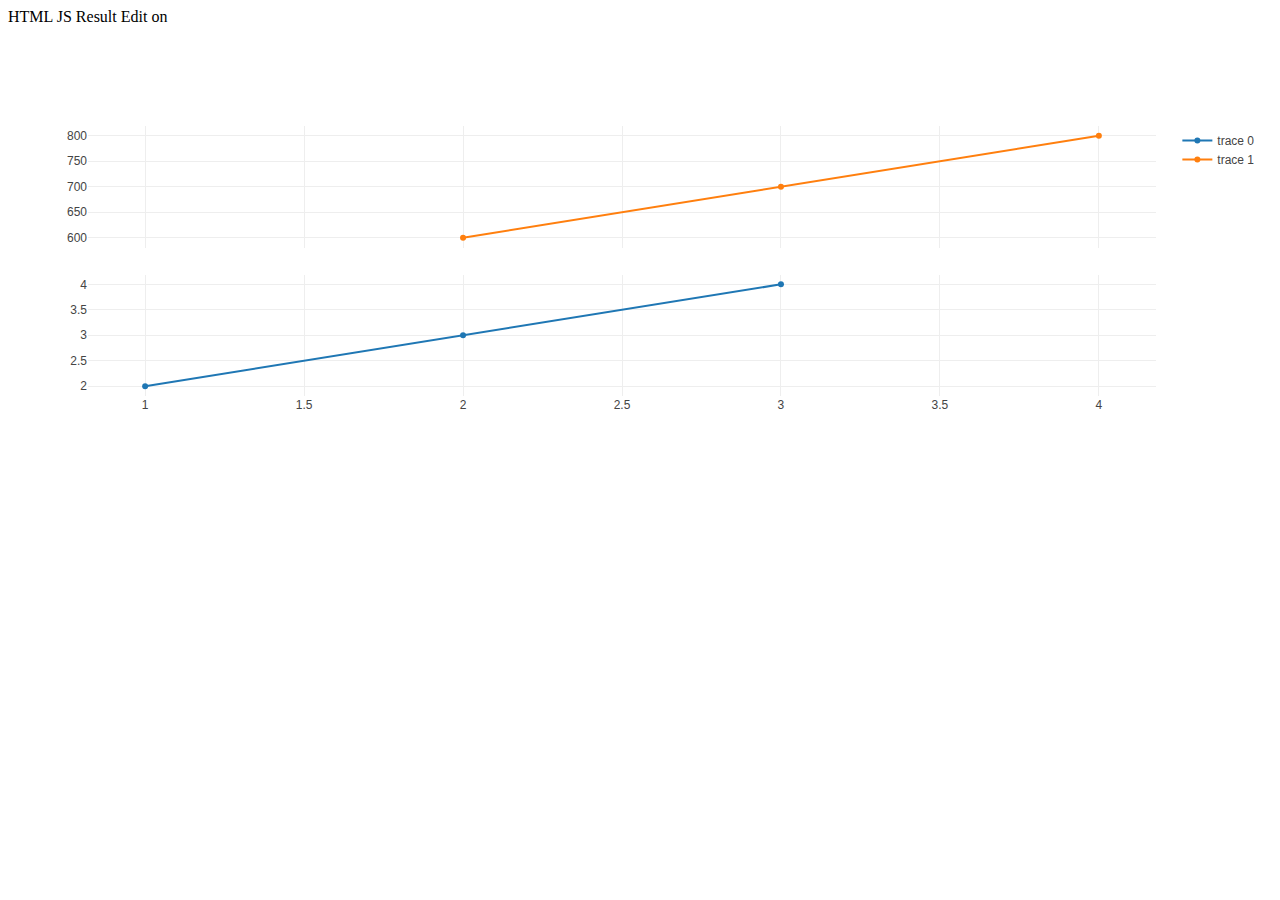
<file: public_html/tictactoe/testPlots.html>
HTML   JS  Result
Edit on
<head>
    <!-- Plotly.js -->
    <script src="https://cdn.plot.ly/plotly-latest.min.js"></script>
</head>

<body>

<div id="myDiv"><!-- Plotly chart will be drawn inside this DIV --></div>
<script>

    var trace1 = {
        x: [1, 2, 3],
        y: [2, 3, 4],
        type: 'scatter'
    };

//    var trace2 = {
//        x: [20, 30, 40],
//        y: [5, 5, 5],
//        xaxis: 'x2',
//        yaxis: 'y',
//        type: 'scatter'
//    };

    var trace3 = {
        x: [2, 3, 4],
        y: [600, 700, 800],
        xaxis: 'x',
        yaxis: 'y3',
        type: 'scatter'
    };
//
//    var trace4 = {
//        x: [4000, 5000, 6000],
//        y: [7000, 8000, 9000],
//        xaxis: 'x4',
//        yaxis: 'y4',
//        type: 'scatter'
//    };

    var data = [trace1, trace3];

    var layout = {
//        xaxis: {domain: [0, 1]},
        yaxis: {domain: [0, 0.45]},
//        xaxis4: {
//            domain: [0.55, 1],
//            anchor: 'y4'
//        },
//        xaxis2: {domain: [0.55, 1]},
        yaxis3: {domain: [0.55, 1]},
//        yaxis4: {
//            domain: [0.55, 1],
//            anchor: 'x4'
//        }
    };

    Plotly.newPlot('myDiv', data, layout);
</script>
</body>
</file>
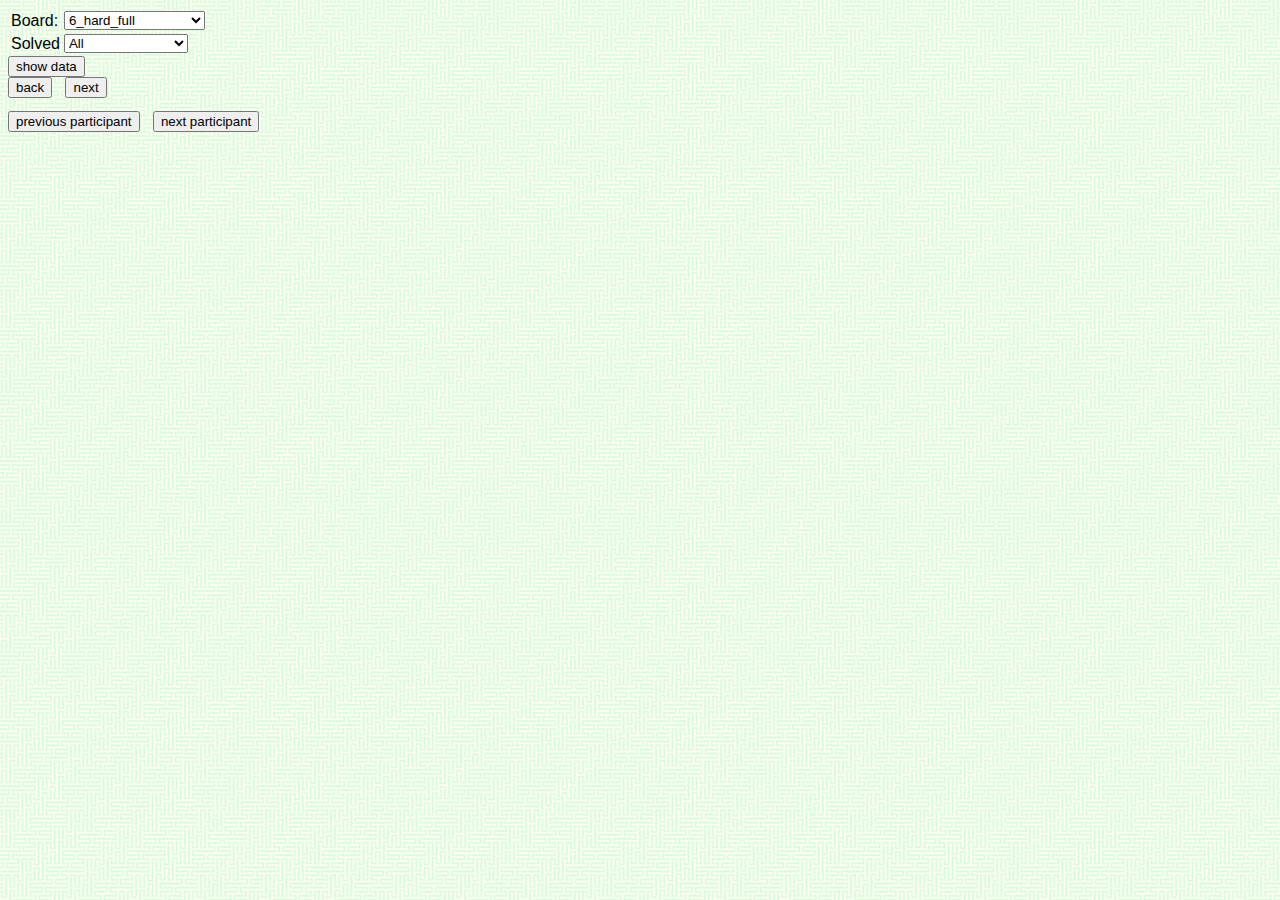
<file: public_html/tictactoe/ttt-viewer.html>
<head>
    <!-- Plotly.js -->


    <script src="../jquery-1.8.2.min.js"></script>
    <script src="https://cdn.plot.ly/plotly-latest.min.js"></script>
    <script src="tictactoe-widget-view.js"></script>
    <script src="ttt-viewer.js"></script>
    <link rel="stylesheet" href="tictactoe.css">
    <link rel="stylesheet" type="text/css" href="../experiment-style.css" />



    <script src="../jcanvas.min.js"></script>

    <script src="../generic-tools.js"></script>
    <script src="../experiment-tools.js"></script>

</head>

<body>
<div id="menu">
    <table>
        <tr>
            <td><p>Board:</p></td>
            <td> <select id="board">
                <option value="6_hard_full">6_hard_full</option>
                <option value="6_hard_pruned">6_hard_pruned</option>
                <option value="6_easy_full">6_easy_full</option>
                <option value="6_easy_pruned">6_easy_pruned</option>
                <option value="10_easy_full">10_easy_full</option>
                <option value="10_easy_pruned">10_easy_pruned</option>
                <option value="10_medium_full">10_medium_full</option>
                <option value="10_medium_pruned">10_medium_pruned</option>
            </select>
            </td>
        </tr>
        <tr>
            <td><p>Solved</p> </td>
            <td> <select id="solved">
                <option value="all">All</option>
                <option value="solvedCorrect" >solved_correct</option>
                <option value="validatedCorrect" >validated_correct</option>
                <option value="wrong" >wrong</option>
            </select>
            </td>
        </tr>

    </table>

</div>
<div id="btn"><button onclick="draw_chart();">show data</button></div>
<div id="myDivTimes"><!-- Plotly chart will be drawn inside this DIV --></div>
<div id="myDiv"><!-- Plotly chart will be drawn inside this DIV --></div>
<div id="boardContainer">
<div id="boardDiv">

</div>
<div id="prevMove" style="float: left; margin-right: 10pt"><button onclick="prev_move();">back</button></div>
<div id="nextMove"><button onclick="next_move();">next</button></div>
</div>
<div style="margin-top: 10pt; margin-bottom: 10pt">
    <div id="prevUser" style="float: left; margin-right: 10pt"><button onclick="prev_user();">previous participant</button></div>
    <div id="nextUser" ><button onclick="next_user();">next participant</button></div>
</div>
<script>


//    var myPlot = document.getElementById('myDiv'),
//            d3 = Plotly.d3,
//            N = 16,
//            x = d3.range(N),
//            y = d3.range(N).map( d3.random.normal() ),
//            data = [ { x:x, y:y, type:'scatter',
//                mode:'markers', marker:{size:16} } ],
//            layout = {
//                hovermode:'closest',
//                title:'Click on Points',
//            'shapes':     [
//                {'type': 'line',
//            'x0': 1,
//            'y0': 0,
//            'x1': 1,
//            'y1': 2,
//            'line': {
//                'color': 'rgb(50, 171, 96)',
//                'width': 4,
//                'dash': 'dashdot',
//    },},]
//            };
//
//    Plotly.newPlot('myDiv', data, layout);
//
//    myPlot.on('plotly_click', function(data){
//        var pts = '';
//        alert(data.points[0].x);
//        for(var i=0; i < data.points.length; i++){
//            pts = 'x = '+data.points[i].x +'\ny = '+
//                    data.points[i].y.toPrecision(4) + '\n\n';
//
//        }
//        alert('Closest point clicked:\n\n'+pts);
//    });
</script>
</body>
</file>
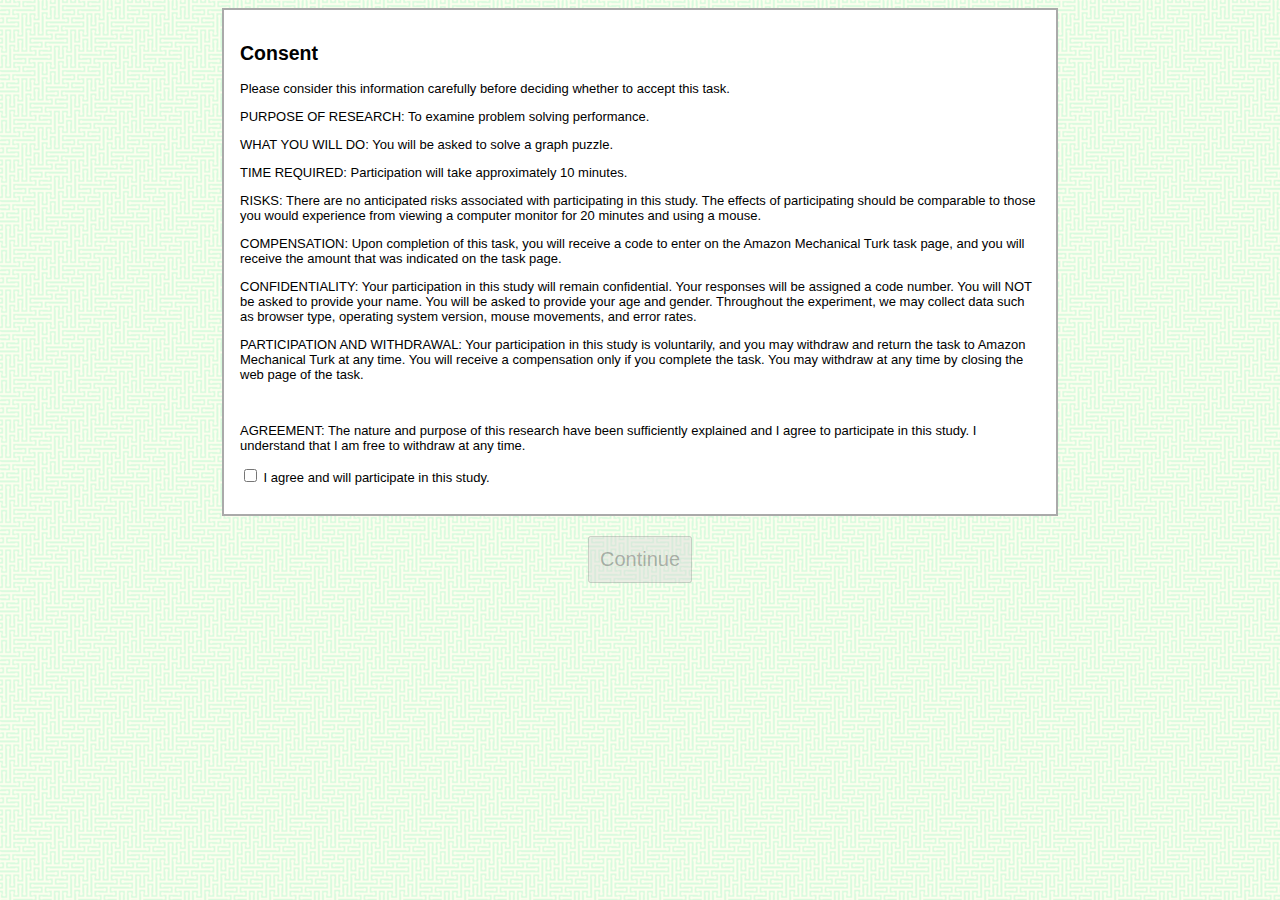
<file: public_html/vertexcover/vertexcoverGroup.html>
<!DOCTYPE HTML>
<html>
	<head>
		<script type="text/javascript" src="../jquery-1.8.2.min.js" ></script>
		<script type="text/javascript" src="../generic-tools.js" ></script>
		<script type="text/javascript" src="../experiment-tools.js" ></script>
		<script type="text/javascript" src="../browserid.js" ></script>

		<script type="text/javascript" src="vertexcoverGroup.js" ></script>

   		<link rel="stylesheet" type="text/css" href="../experiment-style.css" /> 		
		<link rel="stylesheet" type="text/css" href="vertexcover.css" />

		<title>Vertex Cover</title>
	</head>
	<body >
		<div id="consent" class="page">
			<div class = "intro">

					<h2> Consent</h2>

				<p>
					Please consider this information carefully before deciding whether to accept this task.
				</p>
				<p>
					PURPOSE OF RESEARCH: To examine problem solving performance.
				</p>
				<p>
					WHAT YOU WILL DO: You will be asked to solve a graph puzzle.
				</p>
				<p>
					TIME REQUIRED: Participation will take approximately 10 minutes.
				</p>
				<p>
					RISKS: There are no anticipated risks associated with participating in this study. The effects of participating should be comparable to those you would experience from viewing a computer monitor for 20 minutes and using a mouse.
				</p>
				<p>
					COMPENSATION: Upon completion of this task, you will receive a code to enter on the Amazon Mechanical Turk task page, and you will receive the amount that was indicated on the task page.
				</p>
				<p>
					CONFIDENTIALITY: Your participation in this study will remain confidential. Your responses will be assigned a code number. You will NOT be asked to provide your name. You will be asked to provide your age and gender.
					Throughout the experiment, we may collect data such as browser type, operating system version, mouse movements, and error rates.
				</p>
				<p>
					PARTICIPATION AND WITHDRAWAL: Your participation in this study is voluntarily, and you may withdraw and return the task to Amazon Mechanical Turk at any time. You will receive a compensation only if you complete the task. You may withdraw at any time by closing the web page of the task.
				</p>
				<p>
					&nbsp;
				</p>
				<p>
					AGREEMENT: The nature and purpose of this research have been sufficiently explained and I agree to participate in this study. I understand that I am free to withdraw at any time.
				</p>
				<p>
					<input type="checkbox" id="consentagree" onclick="onCheckbox()">
					I agree and will participate in this study.
				</p>
			</div>
		</div>
		<div id="demographics" class="page">
			<div class="intro demographics">
		
			
				<h2>First a Few Questions</h2>
				
				<table> 
					<tr>
						<td><p>Age</p></td>
						<td><input type="text" id="age" size="40" /></td>
					</tr>
					<tr>
						<td><p>Gender</p></td>
						<td> <select id="gender">
							<option value=""></option>					
							<option value="male">male</option>
							<option value="female">female</option>
							</select>
						</td>
					</tr>
					<tr>
						<td><p>Education</p> </td>
						<td> <select id="education">
							  <option value="">Select one...</option>
							  <option value="0" >Less than High School</option>
							  <option value="1" >High School/GED</option>
							  <option value="2" >College</option>
							  <option value="3" >Graduate Degree</option>				
							</select>
						</td>				
					</tr>
					<tr>
					</tr>
				</table>
		
			</div> 
		</div> 
		<div id="instructions" class="page">
			<div class="intro">
				<h1>
					Instructions - the vertex cover problem
				</h1>
				<p>In this task you will solve a graph problem called the "vertex cover". After solving the problem on your own, you will see solutions proposed by other people. 
					You will then have a chance to vote for your final solution, which could be either your own solution or one of the solutions proposed by other people.</p>
				
				<p>	 This tutorial explains
				the problem and how to use the interface to work on your solution. Please read the tutorial carefully.
				The tutorial will be followed by a short quiz to make sure you understand the task. If you do not pass the quiz, the tutorial will be shown again until you pass the quiz.</p>
				
				<p>
					In the vertex cover problem, your goal is to find a set of vertices (nodes) in a graph
					that together "cover" all of the edges in the graph. An edge is considered "covered" if it is 
					connected to at least one vertex in the graph. To solve the problem you will interact with
					a graph interface, as shown here (note, you might see a different graph):
				</p> 
				<img src="images/tutorial/vc1.png" alt="vc1">
				
				<p>
				Initially, as shown in the above figure, all of the vertices are colored red. 
				When clicking on a vertex its color changes to green and the edges connected to it are considered "covered" and become thicker, 
				as shown below for the vertex at the top right corner. Note that the vertex is now green, and the three edges connected to it
				are thicker.
				</p> 
				<img src="images/tutorial/vc2.png" alt="vc1">

				<p>
				The vertices you choose (shown in green) comprise the vertices set of your solution.
				The goal is to choose vertices such that all edges in the graph are covered (visually, the covered edges will appear thicker and each of them would be connected to at least one green vertex).
				For example, this graph is a valid solution to the vertex cover problem since all edges are connected to at least one vertex in the graph.
				</p> 
				<img src="images/tutorial/vc3.png" alt="vc1">
				
				<p>
				In contrast, this solution is incorrect, because one edge (the diagonal connecting the two red vertices) was left uncovered since it is not connected to any of the green vertices. Visually you can see the edge line is thinner than the connected edges:
				</p> 
				<img src="images/tutorial/vc4.png" alt="vc1">
				<p>
				You can explore the graph freely and change your choice of vertices.
				If you click a chosen (green) vertex, it will become red again, and it will not be included in the vertex set representing your solution.
				</p> 
				
				<p>
				In this task you will be asked to find a vertex cover of a certain size, meaning that your vertex set should include a certain number of vertices.
				For example, this vertex cover solution is of size 3, since it includes 3 (green) vertices that together cover all edges in the graph.
				</p> 
				<img src="images/tutorial/vc5.png" alt="vc1">	
				
				<p>
				This graph below is also a solution to the vertex cover problem, but it is of size 4, as it includes all four vertices :
				</p> 
				<img src="images/tutorial/vc6.png" alt="vc1">	
				
				<p>
					Your solution will be considered correct, only if the set of vertices you have chosen (the green vertices)
					"cover" all of the edges, and your set includes the requested number of vertices corresponding to the size of the vertex cover.
					For example, if the task was to find a vertex cover of size 4, then the last graph shown above represents a correct solution.
					However, if the task was to find a vertex cover of size 3, the last graph would be considered incorrect as it includes 4 vertices. 
				</p>			
				
				<p>
					When you are ready to start the task, press "continue". You will then complete a short comprehension test and 
					will be presented with a vertex cover problem. 
				</p>	
			</div>
		</div> 
		
		<div id="quiz" class="page">
			<div id="quizDiv">
			<h1>Please answer the following questions:</h1>
			<p><b>(1) Given that the task was to find a vertex cover of size 2,  does this graph present a correct solution?</b></p>
			<img src="images/quiz/notVC.jpg" height="300">
			<p>
			
					<input type="radio" name="quiz1" value=y>Yes.<br>
					<input type="radio" name="quiz1" value=n1>No, because it is a correct vertex cover but of size 3.<br>
					<input type="radio" name="quiz1" value=n2>No, because not all edges are covered.<br>
</p>

			<p><b>(2) Given that the task was to find a vertex cover of size 4,  does this graph present a correct solution?</b></p>
			<img src="images/quiz/4VC.jpg" height="300">
			<p> 
				
					<input type="radio" name="quiz2" value=y>Yes.<br>
					<input type="radio" name="quiz2" value=n1>No, because it is a vertex cover but of size 2.<br>
					<input type="radio" name="quiz2" value=n2>No, because not all edges are covered.<br>
			</p>
					<p>	<b>(3) Given that the task was to find a vertex cover of size 4,  does this graph present a correct solution?</b></p>
			<img src="images/quiz/5VC.jpg" height="300">
<p>
			
					<input type="radio" name="quiz3" value=y>Yes.<br>
					<input type="radio" name="quiz3" value=n1>No, because it is a vertex cover but of size 5.<br>
					<input type="radio" name="quiz3" value=n2>No, because not all edges are covered.<br>
</p>
			
			</div>
		</div>
		
		<div id="experiment" class="page">
			<div id="expDesc">
			<h2>Your task is to find a vertex cover of size 12 in the graph shown below. </h2><br>
			<b>Your solution will be the set of vertices you chose (the vertices colored green when you click the continue button). </b>
			<br><b>Remember - a correct solution must cover all edge while having exactly 12 green vertices. </b>
			<br>
			<br>
			<b>After submitting your solution (by pressing the continue button), you will be shown solutions proposed by other people and will decide which solution to vote for. </b>
			<br><br>
			<b>Please note, the graph might take a minute or two to load. </b>
				<br><br>
				</div>
			<div id="voteDesc">
			<h2>Below are three solutions - your proposed solution, followed by two solutions proposed by other participants. </h2><br>
			<b>Please examine all solutions (yours and the two proposed solutions) and vote for the solution you think is best.</b>
			<br><b>Remember - a correct solution must cover all edge while having exactly 12 green vertices. </b>
			<br>
			<br>
			<br>
				</div>
				<div id="yourSol" align="center"><p><b>Your solution:</b></p></div>
			<div id="splitinterface-widget-container" style="position: relative;">

				<iframe id="bguFrame" src="http://hdm.ise.bgu.ac.il/GDMVisualization/GDMVisualizationTestPage.html?workerId=testFrame" style="width:100%;height:100%;"></iframe>
				<!-- <iframe id="testFrame"  style="top: 0; left: 0; width:1000px;height:600px;background-color: blue;position: absolute"></iframe> -->
			</div>
			<div id="groupSols" style="text-align: center;">
						<p>	<b>Solution A:</b></p>
						<img id="solOne" src="images/solA_curr.jpg">
						<p>	<b>Solution B:</b></p>
						<img id="solTwo" src="images/solB_curr.jpg">
			</div>
			<div id="vote" style="text-align: center">
				<p><b>Please vote for your final solution:</b></p>
			<p> 
				
					<input type="radio" name="vote" value=turker>My Solution<br>
					<input type="radio" name="vote" value=A>Solution A<br>
					<input type="radio" name="vote" value=B>Solution B<br>
			</p>
			</div>
			
			<div id="groupExp" >
			<p><b>Please explain why you voted for this solution. If you think there was more than one correct solution please note which other solution(s) you thought were correct</b></p>
				
			<p>
				<center>
			<textarea id="explanationVote" name="explanation" rows="10" cols="100" maxlength = "500" required = "required"></textarea>
			</center>
			</div>
			
			<div id="indExp" style="text-align: center">
			<p><b>Please explain your solution, be as detailed as possible such that other people will be convinced that your solution is correct:</b></p>
			<p>
				<center>
			<textarea id="explanation" name="explanation" rows="10" cols="100" maxlength = "500" required = "required"></textarea>
			</center>
			</p>
			<p><b>Did you use any strategy for solving the problem? if so, please describe it briefly:</b></p>
			<p>
				<center>
			<textarea id="solution" name="solution" rows="10" cols="100" maxlength = "500"></textarea>
			</center>
			</p>
			</div>
</div>

		<div class="overlay" style="display: none;">
			<div class="overlay-error">
				<span class="orange">The browser window is too small. Please maximize the browser.</span>
			</div>
		</div>


		<div id="real" class="page">
			<div class="intro">
			Final Words
			</div>
		</div>


		
		<div id="final" class="page">
			<div class="intro">
				<p>You successfully completed this task. Thank you!</p>	
				<p>Please paste your code back in the amazon turk HIT. You have to paste the code in order to get paid.</p>	
				<p>This is your code:</p>				
				<span class='code'>
					code
				</span>
			</div>
		</div>



		

		
		
		
		<div id="buttonContainer">
			<button id="btnContinue" onclick="onContinue();">
				Continue
			</button>
		</div>
		
		<div id="preload">
			
		</div>
	</body>
</html>
</file>
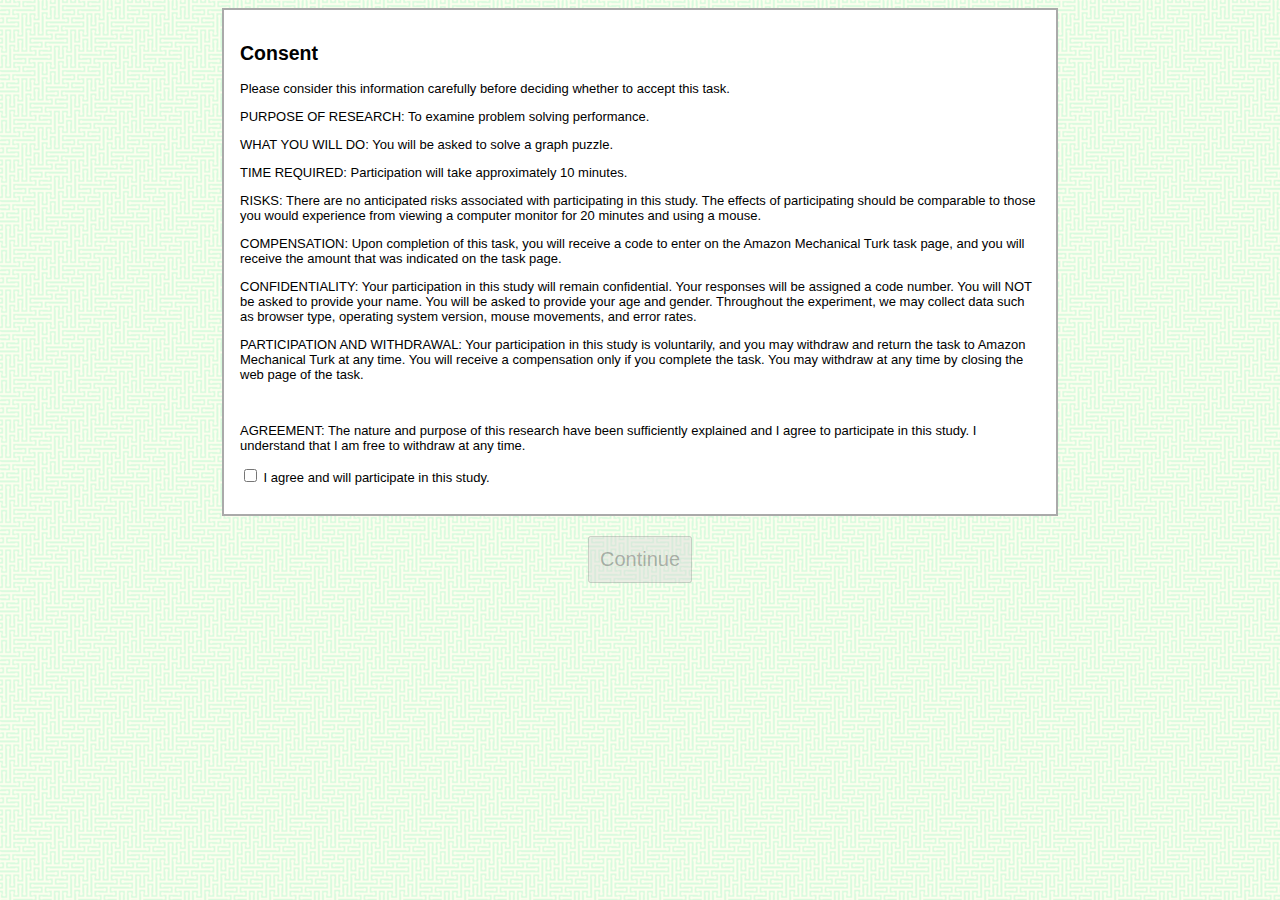
<file: public_html/vertexcover/vertexcoverGroupB.html>
<!DOCTYPE HTML>
<html>
	<head>
		<script type="text/javascript" src="../jquery-1.8.2.min.js" ></script>
		<script type="text/javascript" src="../generic-tools.js" ></script>
		<script type="text/javascript" src="../experiment-tools.js" ></script>
		<script type="text/javascript" src="../browserid.js" ></script>

		<script type="text/javascript" src="vertexcoverGroupB.js" ></script>

   		<link rel="stylesheet" type="text/css" href="../experiment-style.css" /> 		
		<link rel="stylesheet" type="text/css" href="vertexcover.css" />

		<title>Vertex Cover</title>
	</head>
	<body >
		<div id="consent" class="page">
			<div class = "intro">

					<h2> Consent</h2>

				<p>
					Please consider this information carefully before deciding whether to accept this task.
				</p>
				<p>
					PURPOSE OF RESEARCH: To examine problem solving performance.
				</p>
				<p>
					WHAT YOU WILL DO: You will be asked to solve a graph puzzle.
				</p>
				<p>
					TIME REQUIRED: Participation will take approximately 10 minutes.
				</p>
				<p>
					RISKS: There are no anticipated risks associated with participating in this study. The effects of participating should be comparable to those you would experience from viewing a computer monitor for 20 minutes and using a mouse.
				</p>
				<p>
					COMPENSATION: Upon completion of this task, you will receive a code to enter on the Amazon Mechanical Turk task page, and you will receive the amount that was indicated on the task page.
				</p>
				<p>
					CONFIDENTIALITY: Your participation in this study will remain confidential. Your responses will be assigned a code number. You will NOT be asked to provide your name. You will be asked to provide your age and gender.
					Throughout the experiment, we may collect data such as browser type, operating system version, mouse movements, and error rates.
				</p>
				<p>
					PARTICIPATION AND WITHDRAWAL: Your participation in this study is voluntarily, and you may withdraw and return the task to Amazon Mechanical Turk at any time. You will receive a compensation only if you complete the task. You may withdraw at any time by closing the web page of the task.
				</p>
				<p>
					&nbsp;
				</p>
				<p>
					AGREEMENT: The nature and purpose of this research have been sufficiently explained and I agree to participate in this study. I understand that I am free to withdraw at any time.
				</p>
				<p>
					<input type="checkbox" id="consentagree" onclick="onCheckbox()">
					I agree and will participate in this study.
				</p>
			</div>
		</div>
		<div id="demographics" class="page">
			<div class="intro demographics">
		
			
				<h2>First a Few Questions</h2>
				
				<table> 
					<tr>
						<td><p>Age</p></td>
						<td><input type="text" id="age" size="40" /></td>
					</tr>
					<tr>
						<td><p>Gender</p></td>
						<td> <select id="gender">
							<option value=""></option>					
							<option value="male">male</option>
							<option value="female">female</option>
							</select>
						</td>
					</tr>
					<tr>
						<td><p>Education</p> </td>
						<td> <select id="education">
							  <option value="">Select one...</option>
							  <option value="0" >Less than High School</option>
							  <option value="1" >High School/GED</option>
							  <option value="2" >College</option>
							  <option value="3" >Graduate Degree</option>				
							</select>
						</td>				
					</tr>
					<tr>
					</tr>
				</table>
		
			</div> 
		</div> 
		<div id="instructions" class="page">
			<div class="intro">
				<h1>
					Instructions - the vertex cover problem
				</h1>
				<p>In this task you will solve a graph problem called the "vertex cover". After solving the problem on your own, you will see solutions proposed by other people. 
					You will then have a chance to vote for your final solution, which could be either your own solution or one of the solutions proposed by other people.</p>
					
					<p>You will have the opportunity to get a bonus based on your performance and your group's performance. If your own solution is correct you get a bonus of 15 cents. 
						In addition, you will be randomly matched with a group of 3 more workers. If the majority of your group votes on correct solutions, each of you will get an additional bonus of 10 cents.</p>
				
				<p>	 This tutorial explains
				the problem and how to use the interface to work on your solution. Please read the tutorial carefully.
				The tutorial will be followed by a short quiz to make sure you understand the task. If you do not pass the quiz, the tutorial will be shown again until you pass the quiz.</p>
				
				<p>
					In the vertex cover problem, your goal is to find a set of vertices (nodes) in a graph
					that together "cover" all of the edges in the graph. An edge is considered "covered" if it is 
					connected to at least one vertex in the graph. To solve the problem you will interact with
					a graph interface, as shown here (note, you might see a different graph):
				</p> 
				<img src="images/tutorial/vc1.png" alt="vc1">
				
				<p>
				Initially, as shown in the above figure, all of the vertices are colored red. 
				When clicking on a vertex its color changes to green and the edges connected to it are considered "covered" and become thicker, 
				as shown below for the vertex at the top right corner. Note that the vertex is now green, and the three edges connected to it
				are thicker.
				</p> 
				<img src="images/tutorial/vc2.png" alt="vc1">

				<p>
				The vertices you choose (shown in green) comprise the vertices set of your solution.
				The goal is to choose vertices such that all edges in the graph are covered (visually, the covered edges will appear thicker and each of them would be connected to at least one green vertex).
				For example, this graph is a valid solution to the vertex cover problem since all edges are connected to at least one vertex in the graph.
				</p> 
				<img src="images/tutorial/vc3.png" alt="vc1">
				
				<p>
				In contrast, this solution is incorrect, because one edge (the diagonal connecting the two red vertices) was left uncovered since it is not connected to any of the green vertices. Visually you can see the edge line is thinner than the connected edges:
				</p> 
				<img src="images/tutorial/vc4.png" alt="vc1">
				<p>
				You can explore the graph freely and change your choice of vertices.
				If you click a chosen (green) vertex, it will become red again, and it will not be included in the vertex set representing your solution.
				</p> 
				
				<p>
				In this task you will be asked to find a vertex cover of a certain size, meaning that your vertex set should include a certain number of vertices.
				For example, this vertex cover solution is of size 3, since it includes 3 (green) vertices that together cover all edges in the graph.
				</p> 
				<img src="images/tutorial/vc5.png" alt="vc1">	
				
				<p>
				This graph below is also a solution to the vertex cover problem, but it is of size 4, as it includes all four vertices :
				</p> 
				<img src="images/tutorial/vc6.png" alt="vc1">	
				
				<p>
					Your solution will be considered correct, only if the set of vertices you have chosen (the green vertices)
					"cover" all of the edges, and your set includes the requested number of vertices corresponding to the size of the vertex cover.
					For example, if the task was to find a vertex cover of size 4, then the last graph shown above represents a correct solution.
					However, if the task was to find a vertex cover of size 3, the last graph would be considered incorrect as it includes 4 vertices. 
				</p>			
				
				<p>
					When you are ready to start the task, press "continue". You will then complete a short comprehension test and 
					will be presented with a vertex cover problem. 
				</p>	
			</div>
		</div> 
		
		<div id="quiz" class="page">
			<div id="quizDiv">
			<h1>Please answer the following questions:</h1>
			<p><b>(1) Given that the task was to find a vertex cover of size 2,  does this graph present a correct solution?</b></p>
			<img src="images/quiz/notVC.jpg" height="300">
			<p>
			
					<input type="radio" name="quiz1" value=y>Yes.<br>
					<input type="radio" name="quiz1" value=n1>No, because it is a correct vertex cover but of size 3.<br>
					<input type="radio" name="quiz1" value=n2>No, because not all edges are covered.<br>
</p>

			<p><b>(2) Given that the task was to find a vertex cover of size 4,  does this graph present a correct solution?</b></p>
			<img src="images/quiz/4VC.jpg" height="300">
			<p> 
				
					<input type="radio" name="quiz2" value=y>Yes.<br>
					<input type="radio" name="quiz2" value=n1>No, because it is a vertex cover but of size 2.<br>
					<input type="radio" name="quiz2" value=n2>No, because not all edges are covered.<br>
			</p>
					<p>	<b>(3) Given that the task was to find a vertex cover of size 4,  does this graph present a correct solution?</b></p>
			<img src="images/quiz/5VC.jpg" height="300">
<p>
			
					<input type="radio" name="quiz3" value=y>Yes.<br>
					<input type="radio" name="quiz3" value=n1>No, because it is a vertex cover but of size 5.<br>
					<input type="radio" name="quiz3" value=n2>No, because not all edges are covered.<br>
</p>
			
			</div>
		</div>
		
		<div id="experiment" class="page">
			<div id="expDesc">
			<h2>Your task is to find a vertex cover of size 12 in the graph shown below. </h2><br>
			<b>Your solution will be the set of vertices you chose (the vertices colored green when you click the continue button). </b>
			<br><b>Remember - a correct solution must cover all edge while having exactly 12 green vertices. If your solution is correct you will get a bonus of 15 cents.</b>
			<br>
			<br>
			<b>After submitting your solution (by pressing the continue button), you will be shown solutions proposed by other people and will decide which solution to vote for. </b>
			<br><br>
			<b>Please note, the graph might take a minute or two to load. </b>
				<br><br>
				</div>
			<div id="voteDesc">
			<h2>Below are three solutions - your proposed solution, followed by two solutions proposed by other participants. </h2><br>
			<b>Please examine all solutions (yours and the two proposed solutions) and vote for all solutions that you think are correct (remember, a correct solution covers all edges while using exactly 12 green vertices). </b>
			<br>
			<b>After the experiment you will be randomly matched with 3 other workers. If the majority of your group memebers vote on correct solutions, each of you will get an additional bonus of 10 cents.</b>
			<br>
			<br>
				</div>
				<div id="yourSol" align="center"><p><b>Your solution:</b></p></div>
			<div id="splitinterface-widget-container" style="position: relative;">

				<iframe id="bguFrame" src="http://hdm.ise.bgu.ac.il/GDMVisualization/GDMVisualizationTestPage.html?workerId=testFrame" style="width:100%;height:100%;"></iframe>
				<!-- <iframe id="testFrame"  style="top: 0; left: 0; width:1000px;height:600px;background-color: blue;position: absolute"></iframe> -->
			</div>
			<div id="groupSols" style="text-align: center;">
						<p>	<b>Solution A:</b></p>
						<img id="solOne" src="images/solA_c.jpg">
						<p>	<b>Solution B:</b></p>
						<img id="solTwo" src="images/solB_c.jpg">
			</div>
			<div id="vote" style="text-align: center">
				<p><b>Please vote for ALL solutions you think are correct:</b></p>
			<p> 
				
					<input type="checkbox" name="vote" value=turker>My Solution<br>
					<input type="checkbox" name="vote" value=A>Solution A<br>
					<input type="checkbox" name="vote" value=B>Solution B<br>
			</p>
			</div>
			
			<div id="groupExp" style="text-align: center">
			<p><b>Please explain your voting:</b></p>
				
			<p>
				<center>
			<textarea id="explanationVote" name="explanation" rows="10" cols="100" maxlength = "500" required = "required"></textarea>
			</center>
			</div>
			
			<div id="indExp" style="text-align: center">
			<p><b>Please explain your solution, be as detailed as possible such that other people will be convinced that your solution is correct:</b></p>
			<p>
				<center>
			<textarea id="explanation" name="explanation" rows="10" cols="100" maxlength = "500" required = "required"></textarea>
			</center>
			</p>
			<p><b>Did you use any strategy for solving the problem? if so, please describe it briefly:</b></p>
			<p>
				<center>
			<textarea id="solution" name="solution" rows="10" cols="100" maxlength = "500"></textarea>
			</center>
			</p>
			</div>
</div>

		<div class="overlay" style="display: none;">
			<div class="overlay-error">
				<span class="orange">The browser window is too small. Please maximize the browser.</span>
			</div>
		</div>


		<div id="real" class="page">
			<div class="intro">
			Final Words
			</div>
		</div>


		
		<div id="final" class="page">
			<div class="intro">
				<p>You successfully completed this task. Thank you!</p>	
				<p>Please paste your code back in the amazon turk HIT. You have to paste the code in order to get paid.</p>	
				<p>This is your code:</p>				
				<span class='code'>
					code
				</span>
			</div>
		</div>



		

		
		
		
		<div id="buttonContainer">
			<button id="btnContinue" onclick="onContinue();">
				Continue
			</button>
		</div>
		
		<div id="preload">
			
		</div>
	</body>
</html>
</file>
<file: public_html/experiment-style.css>
body {

	font-family: Verdana, Sans-Serif;
	font-family: Verdana, Sans-Serif;
	background-image: url('body-bg.png')
} 

.demographics p{
	text-align: right !important;
}
.demographics td {
	padding-top: 10px; 
	border-top: 1px dashed #eee;
}

.demographics select {
	width: 100px;
}

.demographics input{
	width: 100px; 
}

.likert li {
	float: left;
	list-style-type: none;
}

.radioList li {
	list-style-type: none;
}

.timeUp { color: red; }



.requester{
	background-color: #FFF;

	background-position: left;
	background-repeat: no-repeat;
	padding: 0 10px;

	text-align:left;
	border-bottom: 1px dashed #EEE;
	 
	margin: 0; 

}



.requester p{
	padding-top: 10px; 
	margin: 0;
}

.requester img{

	display: block;
	margin: auto;
	box-shadow: 1px 1px 4px 4px #ccc;
	margin-top: 10px;
	margin-bottom: 10px; 
}


.worker{
	background-color: #FFF;

	background-position: right;
	background-repeat: no-repeat;
	padding: 0 10px; 
	text-align: left;

	margin: 0; 
	

	border-bottom: 1px dashed #EEE;
}

.worker p{
	font-weight: bold;
	font-size: 14px; 
	color: #228; 
	padding-top: 40px;
	padding-bottom: 20px;
	margin: 0;
}

.intro {
	width: 800px;
	margin: auto; 
	border: 2px solid #AAA; 
	text-align: left;
	padding: 16px;
	background-color: #FFF;
	font-size: 13px;
	overflow: hidden;

}

.introh3{
	width: 800px;
	margin: auto;
	border: 2px solid #AAA;
	text-align: left;
	padding: 16px;
	background-color: #FFF;
	font-size: 14px;
	overflow: hidden;

}

#share-buttons img {
	width: 35px;
	padding: 5px;
	border: 0;
	box-shadow: 0;
	display: inline;
}


.introh3 h2 {
	text-align: left;
}

.intro h2 {
	text-align: left;
}

.yellow {
	background-color: yellow;
}

.highlight {
	background-color: yellow;
}
</file>
<file: public_html/vertexcover/vertexcover.css>
#splitinterface-widget-container{
	
	width: 1000px; 
	height: 500px;
	margin: auto;
	

	border: 1px solid #458FEA;
	border-top: 20px solid #458FEA;
	background-color: white;
	box-shadow: 0px 0px 3px 3px #CCC;
	
	-webkit-touch-callout: none;
	-webkit-user-select: none;
	-khtml-user-select: none;
	-moz-user-select: none;
	-ms-user-select: none;
	user-select: none;
}


#tball-con{
	height: 300px; 
}

#prompt-and-btnnext-container{

}

.overlay {
	z-index: 100; 
	position: absolute; 
	background-color: rgba(32,32,32,0.5);
	top: 0;
	left: 0; 

}

.overlay-error {
	margin: auto;
	text-align: center; 
	font-size: larger;

}

.orange {
	background-color: orange;
}

.category {
	float: left;
 

	background-color: #DDD;


}

.dropdown {
	display: none; 
	border: 1px solid #AAA; 
	
	position: absolute; 
	z-index: 1; 
	width: 154px; 
	background-color: #DDD; 
	
}


.header {
	padding: 1px; 
	background-image: url('icons/down-bg.png');		
}

.header:hover {
	background-color: #BBB; 
}

.siwidget-catheader {
		background-image: url('icons/down-bg.png');	
}

.siwidget-catheader, .siw-preditem {

	height: 40px;
	width: 32px; 
	padding: 0;
	margin: 0; 
	
}

.siwidget-catheader img, .siw-preditem img {
	width: 32px; 
	height: 32px; 
}

.siwidget-toolcon {

	padding-top: 8px; 
	padding-left: 8px; 
	padding-right: 8px;
	padding-bottom: 0px; 



	float: left; 	
}

.siwidget-toolcon:hover {
	background-color: orange;
}

.header img{
	width: 32px; 
	height: 32px; 
	
	margin: 2px; 

	display: block;  
}

.item {

	padding: 8px;  
	
	border: 1px solid rgba(0,0,0,0);
	
	width: 32px; 
	height: 32px; 

}

.item:hover {
	border: 1px solid rgba(200,200,200,1);
	background-color: orange; 
}







.siw-tbcon{

	
	border-top: 1px solid #EEE;
	border-bottom: 1px solid #BBB;
	overflow: auto;
}

.siw-tb{
	background-color: #DDD; 	
	overflow: auto; 	
}


#example{
	border: 2px solid gray; 
}

#tb-menu{
	width: 300px;
	height: auto;
	overflow: auto; 
	float: left; 
	
	background-color: #DDD; 
}


#tb-spacer{
	width: 400px;
	float: left;

}

#tb-pred{
	float: left; 

	width: 300px; 
	
	background-color: #DDD;
}


#prompt{
	border: 1px red solid; 
	background-color: #DDD;
	
	height: 100px;
	width: 100px; 
	
	margin: auto; 
	overflow: auto; 
}

#prompt img {
	width: 32px; 
	height: 32px; 
	margin: 32px;
}



#nextcon{

	width: 60px; 
	margin: auto; 
	padding: 16px;

}

#btnnext {
	padding: 12px; 
	font-size: 14px;
	width: 60px; 

}

.btn-highlight {
	background-color: orange; 
}





#buttonContainer{
	height: 50px;
	text-align: center;
	clear: both; 

}

#btnContinue{
	font-size: 20px;
	padding: 10px;
	margin: 20px;

}

#preload {
	display: none;
}

.bonus, .uscore, .pctile, .dscore, .maxbonus, .minsize, .code {
	font-size: 20px;
}
</file>
<file: public_html/tictactoe/tictactoe.css>
#canvas {
	border: 0px solid blue; 
	cursor: pointer;

}

.reset {
	margin-left: 80px;
	padding: 10px; 

}

.undo {
	margin-left: 80px;
	padding: 10px; 
}








#splitinterface-widget-container{
	
	width: 1000px; 
	height: 500px;
	margin: auto;
	

	border: 1px solid #458FEA;
	border-top: 20px solid #458FEA;
	background-color: white;
	box-shadow: 0px 0px 3px 3px #CCC;
	
	-webkit-touch-callout: none;
	-webkit-user-select: none;
	-khtml-user-select: none;
	-moz-user-select: none;
	-ms-user-select: none;
	user-select: none;
}


#tball-con{
	height: 300px; 
}

#prompt-and-btnnext-container{

}

.likert li {
	float: left;
	list-style-type: none;
}

.overlay {
	z-index: 100; 
	position: absolute; 
	background-color: rgba(32,32,32,0.5);
	top: 0;
	left: 0; 

}

.overlay-error {
	margin: auto;
	text-align: center; 
	font-size: larger;

}

.orange {
	background-color: orange;
}

.category {
	float: left;
 

	background-color: #DDD;


}

.dropdown {
	display: none; 
	border: 1px solid #AAA; 
	
	position: absolute; 
	z-index: 1; 
	width: 154px; 
	background-color: #DDD; 
	
}


.header {
	padding: 1px; 
	background-image: url('icons/down-bg.png');		
}

.header:hover {
	background-color: #BBB; 
}

.siwidget-catheader {
		background-image: url('icons/down-bg.png');	
}

.siwidget-catheader, .siw-preditem {

	height: 40px;
	width: 32px; 
	padding: 0;
	margin: 0; 
	
}

.siwidget-catheader img, .siw-preditem img {
	width: 32px; 
	height: 32px; 
}

.siwidget-toolcon {

	padding-top: 8px; 
	padding-left: 8px; 
	padding-right: 8px;
	padding-bottom: 0px; 



	float: left; 	
}

.siwidget-toolcon:hover {
	background-color: orange;
}

.header img{
	width: 32px; 
	height: 32px; 
	
	margin: 2px; 

	display: block;  
}

.item {

	padding: 8px;  
	
	border: 1px solid rgba(0,0,0,0);
	
	width: 32px; 
	height: 32px; 

}

.item:hover {
	border: 1px solid rgba(200,200,200,1);
	background-color: orange; 
}









#example{
	border: 2px solid gray; 
}



#prompt img {
	width: 32px; 
	height: 32px; 
	margin: 32px;
}



#nextcon{

	width: 60px; 
	margin: auto; 
	padding: 16px;

}

#btnnext {
	padding: 12px; 
	font-size: 14px;
	width: 60px; 

}

.btn-highlight {
	background-color: orange; 
}





#buttonContainer{
	height: 50px;
	text-align: center;
	clear: both; 

}

#btnContinue{
	font-size: 20px;
	padding: 10px;
	margin: 20px;

}

#preload {
	display: none;
}

.question{
	margin: 20px; 
	padding: 20px;
	border: 2px solid grey; 
	overflow: hidden;

}

img {
	margin: 20px; 

	box-shadow: 1px 1px 12px #999; 
	
}


.question img {
	float: right;
}
</file>
